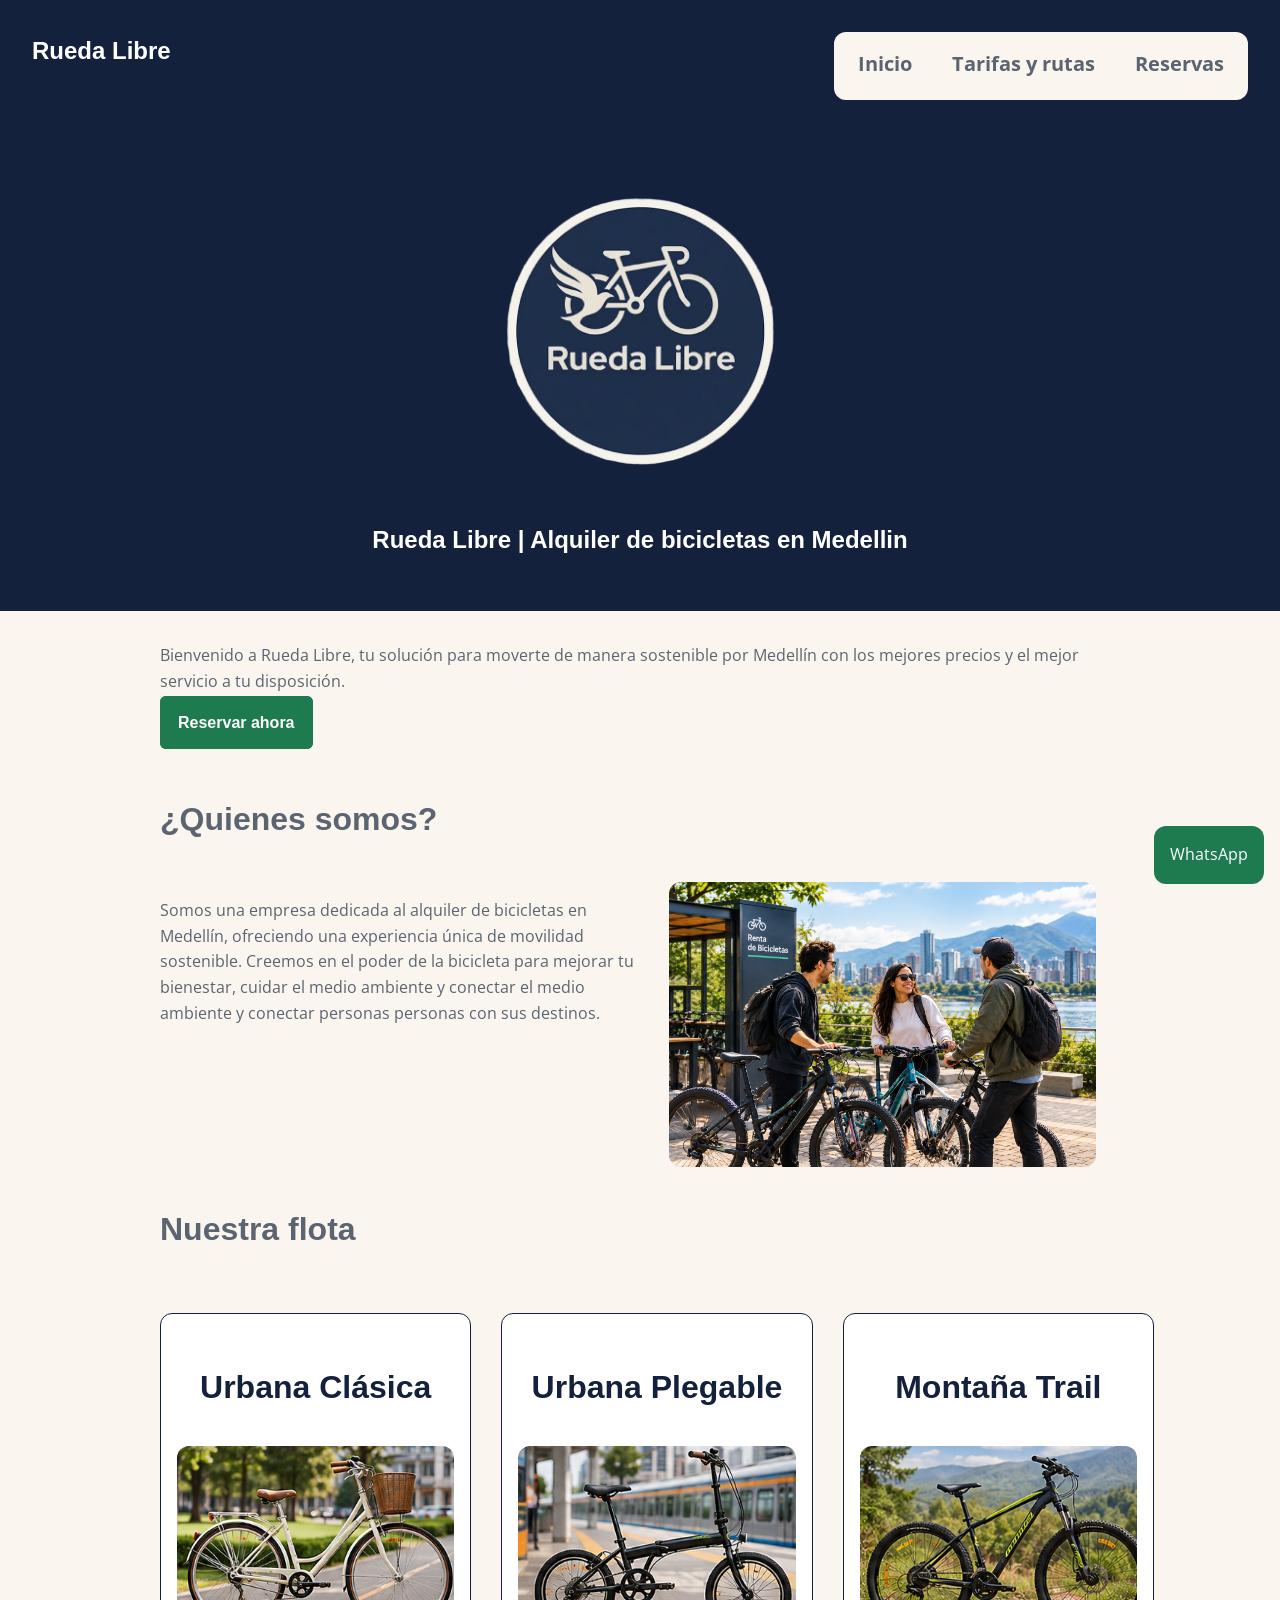
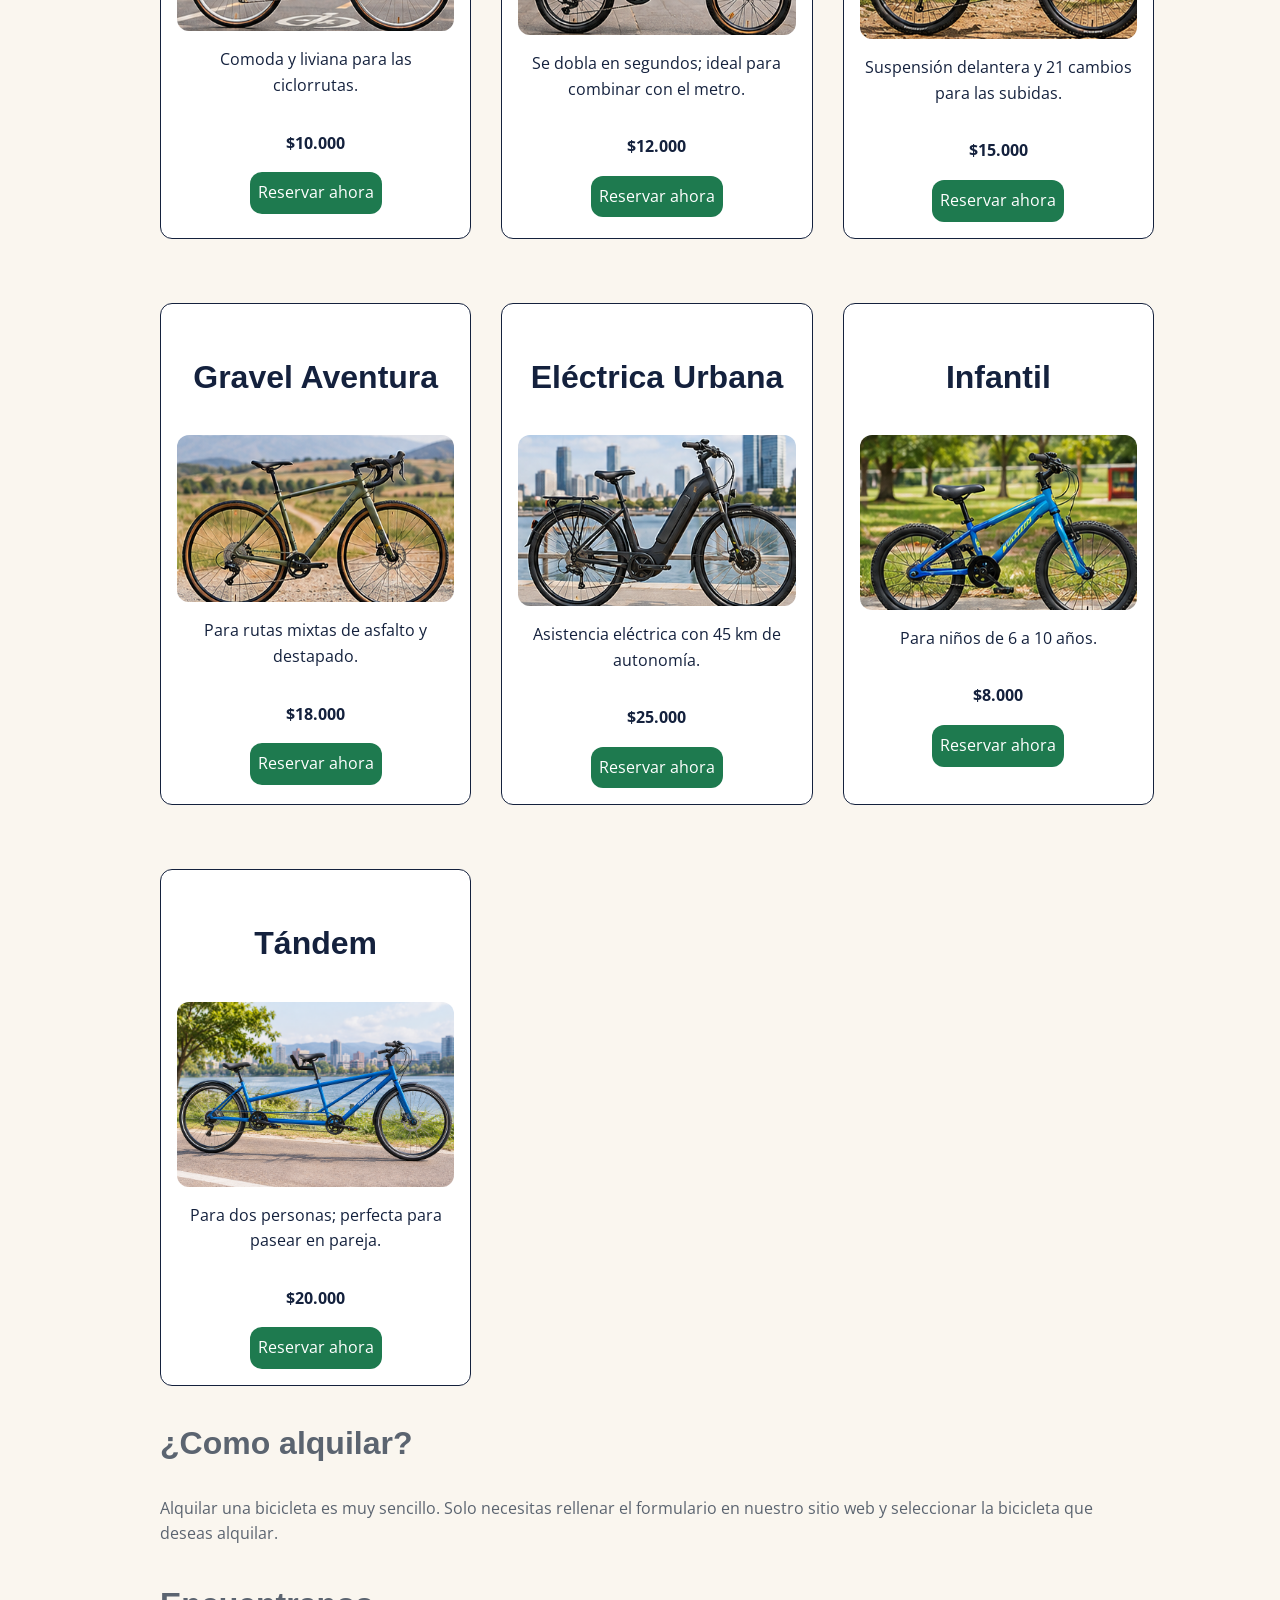
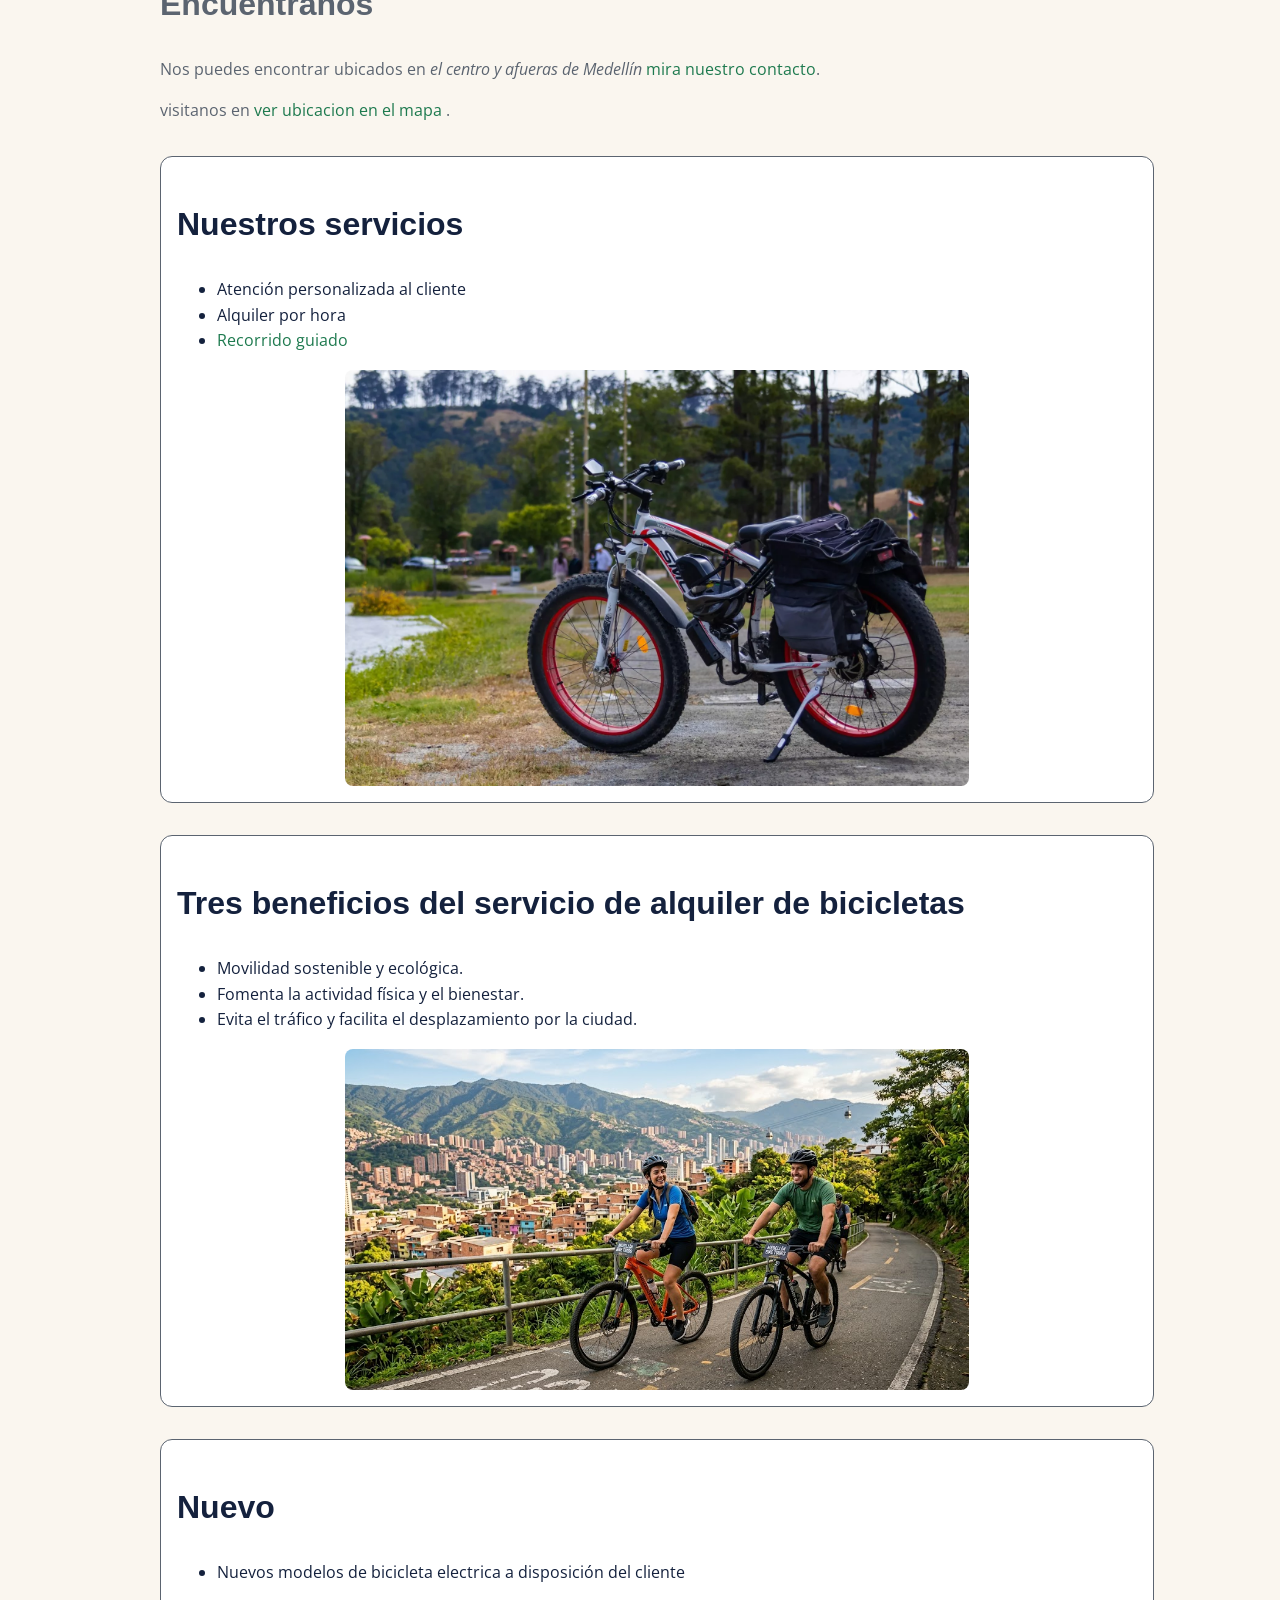
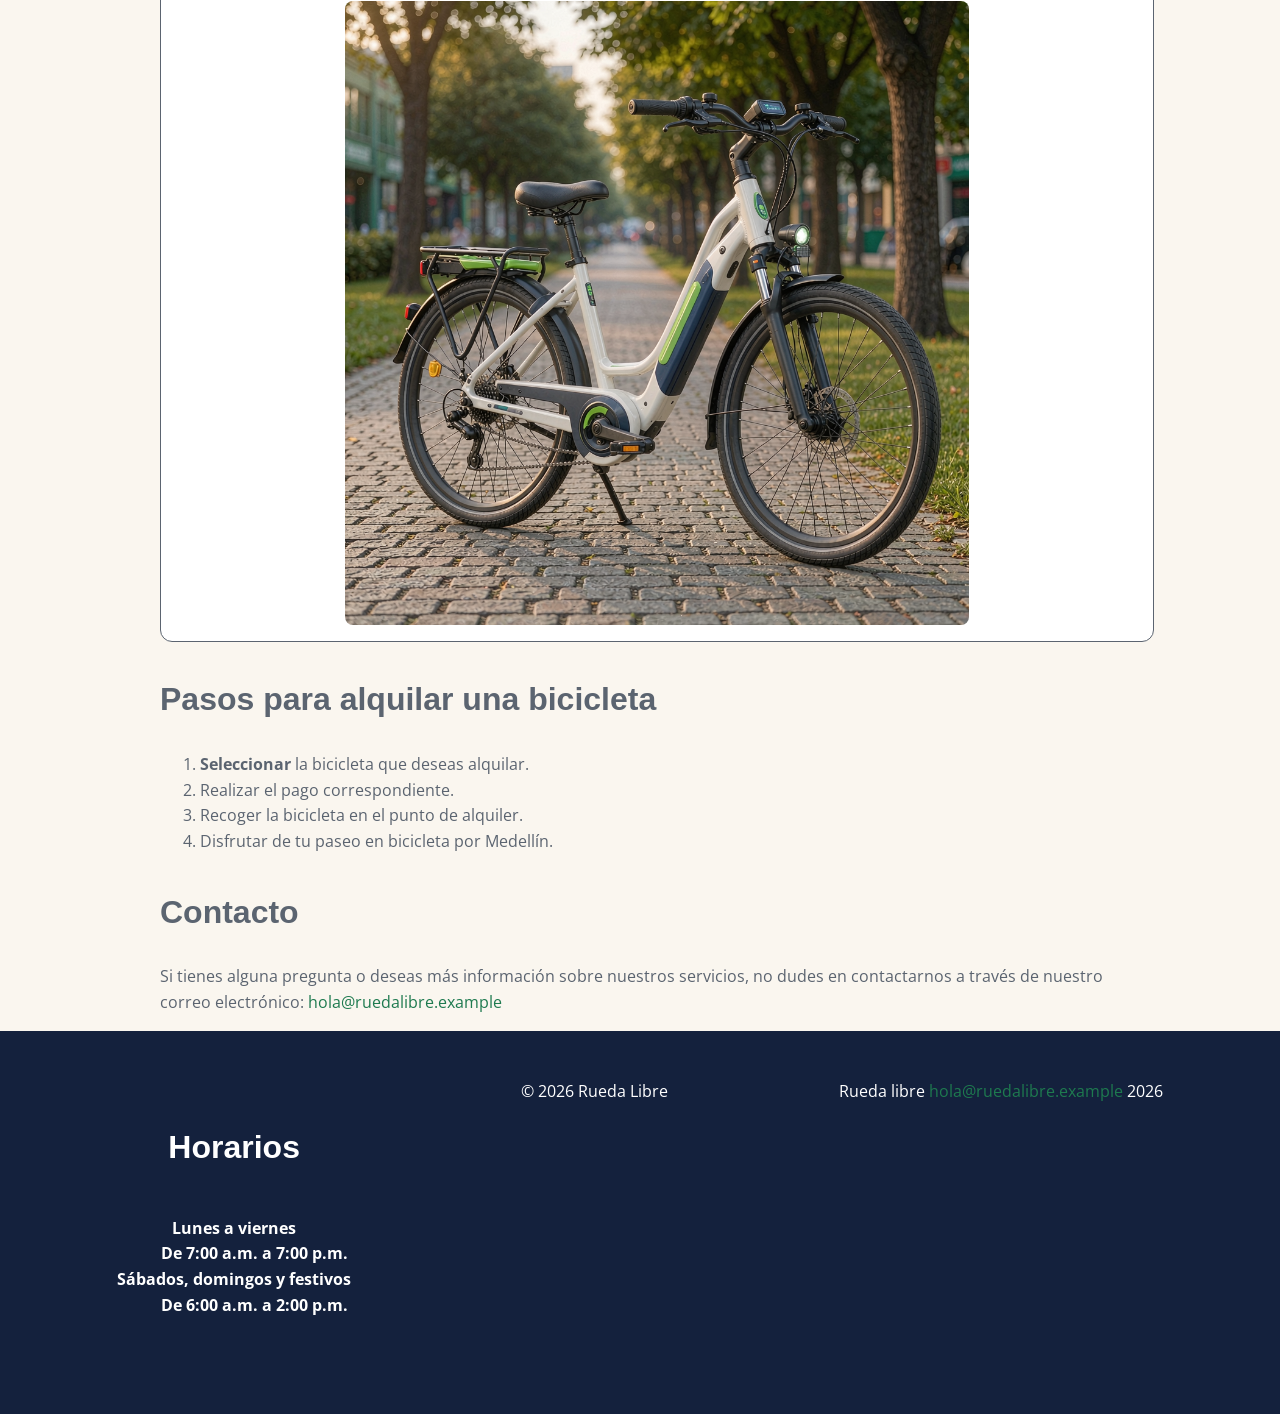
<file: index.html>
<!DOCTYPE html>
<html lang="es"> 
<head>
    <meta charset="UTF-8">
    <meta name="negociorueda" content="width=device-width, initial-scale=1.0">
    <title>Rueda Libre | Alquiler de bicicletas en Medellin</title>
    
    <link rel="preconnect" href="https://fonts.googleapis.com">
    <link rel="preconnect" href="https://fonts.gstatic.com" crossorigin>
    <link href="https://fonts.googleapis.com/css2?family=Montserrat:wght@600;700&family=Open+Sans:wght@400;600&display=swap" rel="stylesheet">
    <link rel="stylesheet" href="./css/styles.css">
    
</head>
<body>

    <header class="portada">
        <section><a class="marca" href="./index.html" aria-labelledby="Rueda Libre, Ir al inicio">Rueda Libre</a></section>
        <nav class="activo" aria-label="Principal">
            <ul id="menu">
                <li><a href="./index.html"><strong>Inicio</strong></a></li>
                <li><a href="./paginas/tarifas.html"><strong>Tarifas y rutas</strong></a></li>
                <li><a href="./paginas/reservas.html"><strong>Reservas</strong></a></li>
            </ul>
        </nav>
    </header>

        
    <main>
        
            <section id="portadaicono" aria-labelledby="titulo-inicio">
                <img src="./img/images.jpg">
                <h1>Rueda Libre | Alquiler de bicicletas en Medellin</h1>
            </section>
            <section class="introduccion" aria-labelledby="introduccion">
                <p>Bienvenido a Rueda Libre, tu solución para moverte de manera sostenible por Medellín con los mejores precios y el mejor servicio a tu disposición.</p>
            <a class="boton-cta" href="./paginas/reservas.html">Reservar ahora</a>
            </section>
            <section class="quienes_somos" aria-labelledby="quienes_somos">
                <h2>¿Quienes somos?</h2> <br>
                <p>Somos una empresa dedicada al alquiler de bicicletas en Medellín, ofreciendo una experiencia única de movilidad sostenible. Creemos en el poder de la bicicleta para mejorar tu bienestar, cuidar el medio ambiente y conectar el medio ambiente y conectar personas personas con sus destinos.</p>
                <img src="./img/quienessomos.png" alt="Personas con bicicletas">
                <h2>Nuestra flota</h2>
            </section>

            <section class="flota" aria-labelledby="Nuestra Flota">

                <article aria-labelledby="Urbana Clásica">
                    <h3>Urbana Clásica</h3>
                    <img src="./img/urbana_clasica.png" alt="Bicicleta urbana clasica">
                    <p>Comoda y liviana para las ciclorrutas.</p>
                    <p><strong>$10.000</strong></p>
                    <a class="boton-flota" href="./paginas/reservas.html">Reservar ahora</a>
                </article>

                <article aria-labelledby="Urbana Plegable">
                    <h3>Urbana Plegable</h3>
                    <img src="./img/urbana_plegable.png" alt="Bicileta urbana plegable">
                    <p>Se dobla en segundos; ideal para combinar con el metro.</p>
                    <p><strong>$12.000</strong></p>
                    <a class="boton-flota" href="./paginas/reservas.html">Reservar ahora</a>
                </article>

                <article aria-labelledby="Montaña Trail">
                    <h3>Montaña Trail</h3>
                    <img src="./img/montana_trail.png" alt="Bicicleta montaña trail">
                    <p>Suspensión delantera y 21 cambios para las subidas.</p>
                    <p><strong>$15.000</strong></p>
                    <a class="boton-flota" href="./paginas/reservas.html">Reservar ahora</a>
                </article>

                <article aria-labelledby="Gravel Aventura<">
                    <h3>Gravel Aventura</h3>
                    <img src="./img/gravel_aventura.png" alt="Bicicleta gravel aventura">
                    <p>Para rutas mixtas de asfalto y destapado.</p>
                    <p><strong>$18.000</strong></p>
                    <a class="boton-flota" href="./paginas/reservas.html">Reservar ahora</a>
                </article>

                <article aria-labelledby="Eléctrica Urbana">
                    <h3>Eléctrica Urbana</h3>
                    <img src="./img/electrica_urbana.png" alt="Bicicleta electrica urbana">
                    <p>Asistencia eléctrica con 45 km de autonomía.</p>
                    <p><strong>$25.000</strong></p>
                    <a class="boton-flota" href="./paginas/reservas.html">Reservar ahora</a>
                </article>

                <article>
                    <h3>Infantil</h3>
                    <img src="./img/infantil.png" alt="Bicicleta infantil">
                    <p>Para niños de 6 a 10 años.</p>
                    <p><strong>$8.000</strong></p>
                    <a class="boton-flota" href="./paginas/reservas.html">Reservar ahora</a>
                </article>
                

                <article>
                    <h3>Tándem</h3>
                    <img src="img/Tandem.png" alt="Bicicleta infantil">
                    <p>Para dos personas; perfecta para pasear en pareja.</p>
                    <p><strong>$20.000</strong></p>
                    <a class="boton-flota" href="./paginas/reservas.html">Reservar ahora</a>
                </article>

            </section>

            <section aria-labelledby="como alquilar">
                <h2>¿Como alquilar?</h2>
                <p>Alquilar una bicicleta es muy sencillo. Solo necesitas rellenar el formulario en nuestro sitio web y seleccionar la bicicleta que deseas alquilar.</p>
            </section>

            <section class="linksmain" aria-labelledby="encuentranos">
                <h2>Encuentranos</h2>
                <p>Nos puedes encontrar ubicados en <em>el centro y afueras de Medellín</em> <a href="#contacto">mira nuestro contacto</a>.</p>
                <p>visitanos en
                <a href="https://www.google.com/maps/search/?api=1&query=Medellin+Colombia
                target="_blank"
                rel="noopener noreferrer">
                ver ubicacion en el mapa </a>.
            </section>
        
            </p>
            <section aria-labelledby="servicios">

                <article class="tarjeta">
                    <h2 id="servicios-atencion">Nuestros servicios</h2>
                    <ul class="linksmain">
                        <li>Atención personalizada al cliente</li>
                        <li>Alquiler por hora</li>   
                        <li><a href="./paginas/tarifas.html">Recorrido guiado</a></li>   
                    </ul>      
                    <img src="./img/img2.png" alt="bicicleta">
                </article>  

                <article class="tarjeta">
                    <h2>Tres beneficios del servicio de alquiler de bicicletas</h2>
                        <ul>
                            <li>Movilidad sostenible y ecológica.</li>
                            <li>Fomenta la actividad física y el bienestar.</li>
                            <li>Evita el tráfico y facilita el desplazamiento por la ciudad.</li>
                        </ul>
                    <img src="./img/img4.webp" alt="bicicletas en ruta">
                </article>

                <article class="tarjeta" >
                    <h2>Nuevo</h2>
                        <ul>
                            <li>Nuevos modelos de bicicleta electrica a disposición del cliente</li>
                        </ul>
                        <img src="./img/bicielec.jpeg" alt="bicicleta electrica">
                        
                </article>
    
            </section>


                <article class="alquilar" aria-labelledby="alquilar">
                    <h2>Pasos para alquilar una bicicleta</h2>
                    <ol>
                        <li><strong>Seleccionar</strong> la bicicleta que deseas alquilar.</li>
                        <li>Realizar el pago correspondiente.</li>
                        <li>Recoger la bicicleta en el punto de alquiler.</li>
                        <li>Disfrutar de tu paseo en bicicleta por Medellín.</li>
                    </ol>
                </article>

            
                <section class="contacto" id="contacto">
                    <h2>Contacto</h2>
                    <p>Si tienes alguna pregunta o deseas más información sobre nuestros servicios, no dudes en contactarnos a través de nuestro correo electrónico: <a href="mailto:hola@ruedalibre.example">hola@ruedalibre.example</a></p>
                </section>

    </main>
    <footer>            
            
                    <dl class="horario">
                        <h4>Horarios</h4>
                        <dt><strong>Lunes a viernes</dt>
                        <dd>De 7:00 a.m. a 7:00 p.m.</dd>
                        <dt>Sábados, domingos y festivos</dt>
                        <dd>De 6:00 a.m. a 2:00 p.m.</strong></dd>
                    </dl>
                <p>© 2026 Rueda Libre</p>
                <p>Rueda libre <a href="mailto:hola@ruedalibre.example">hola@ruedalibre.example</a> 2026</p>
                <a class="boton-whatsapp" href="https://wa.me/573000000000"
                target="_blank" rel="noopener noreferrer"
                aria-label="WhatsApp (se abre en una pestaña nueva)">WhatsApp</a>
           
    </footer>
    
</body>
</html>
</file>
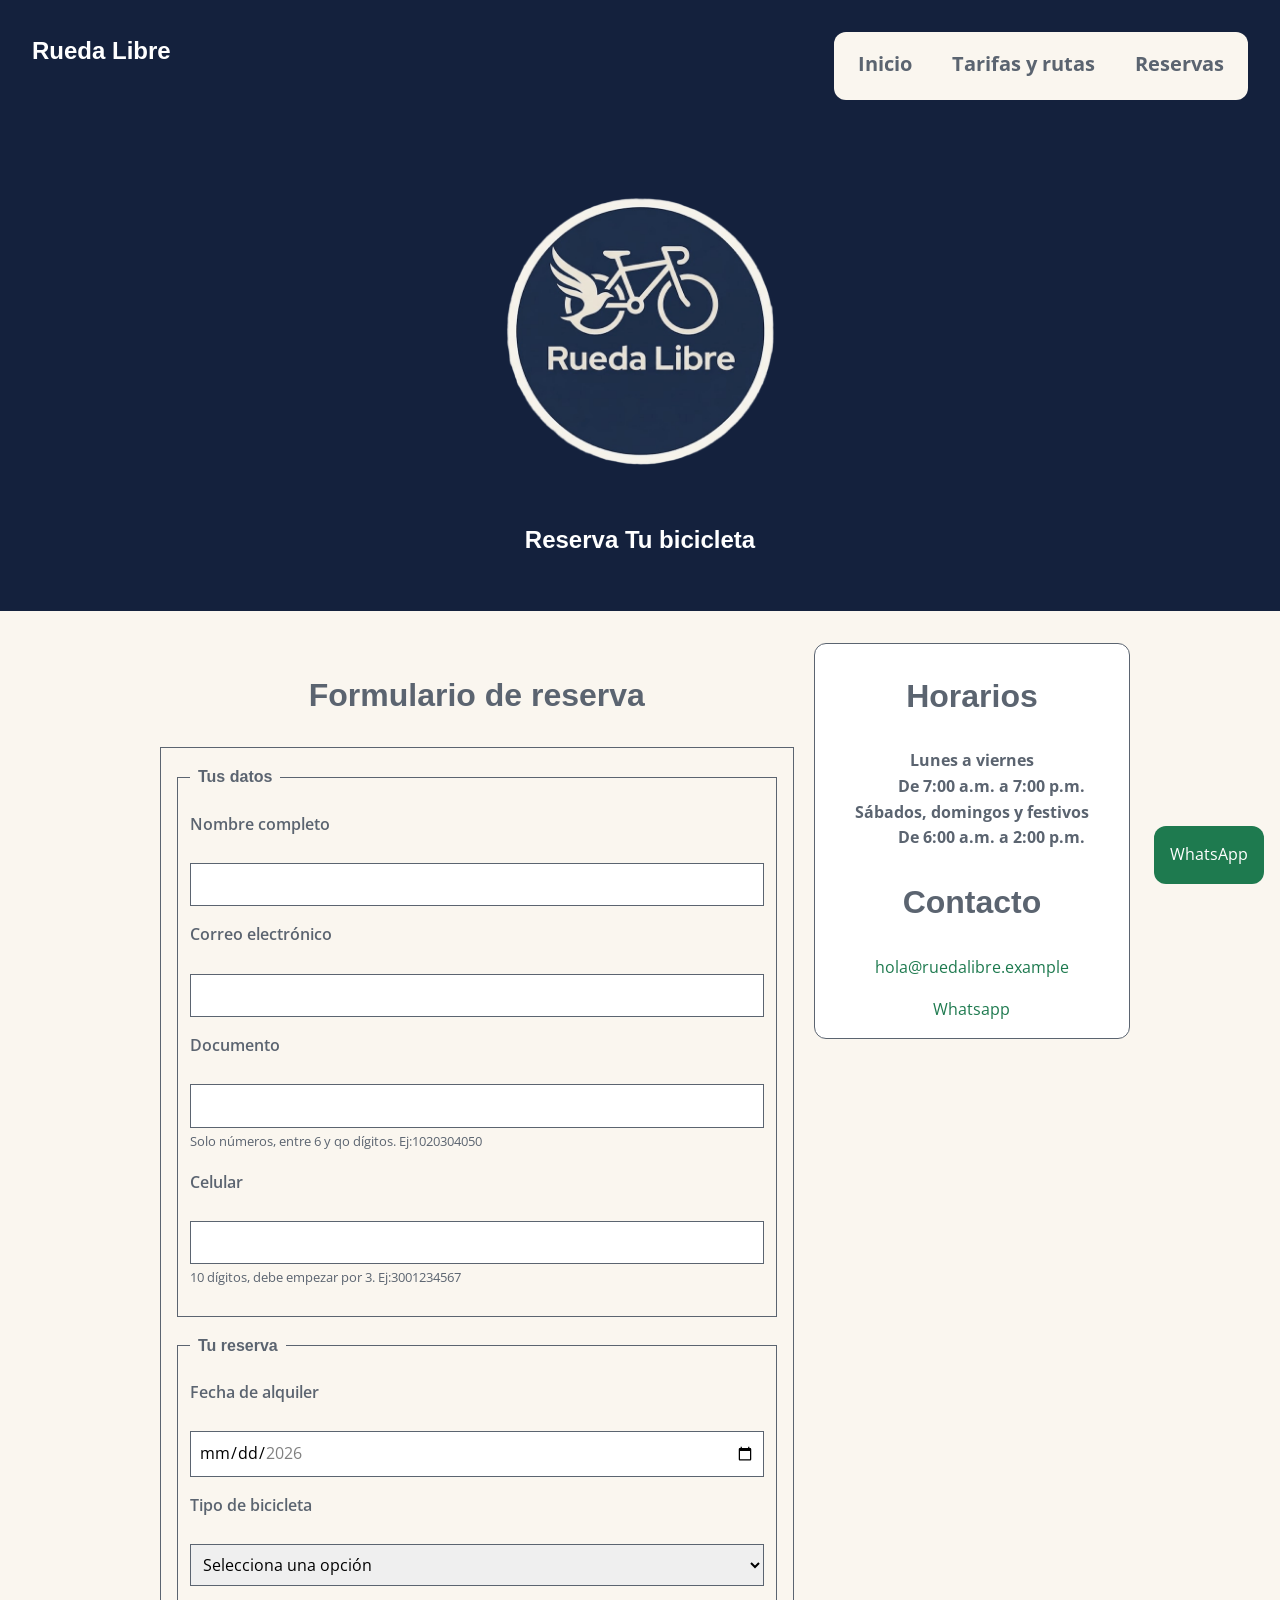
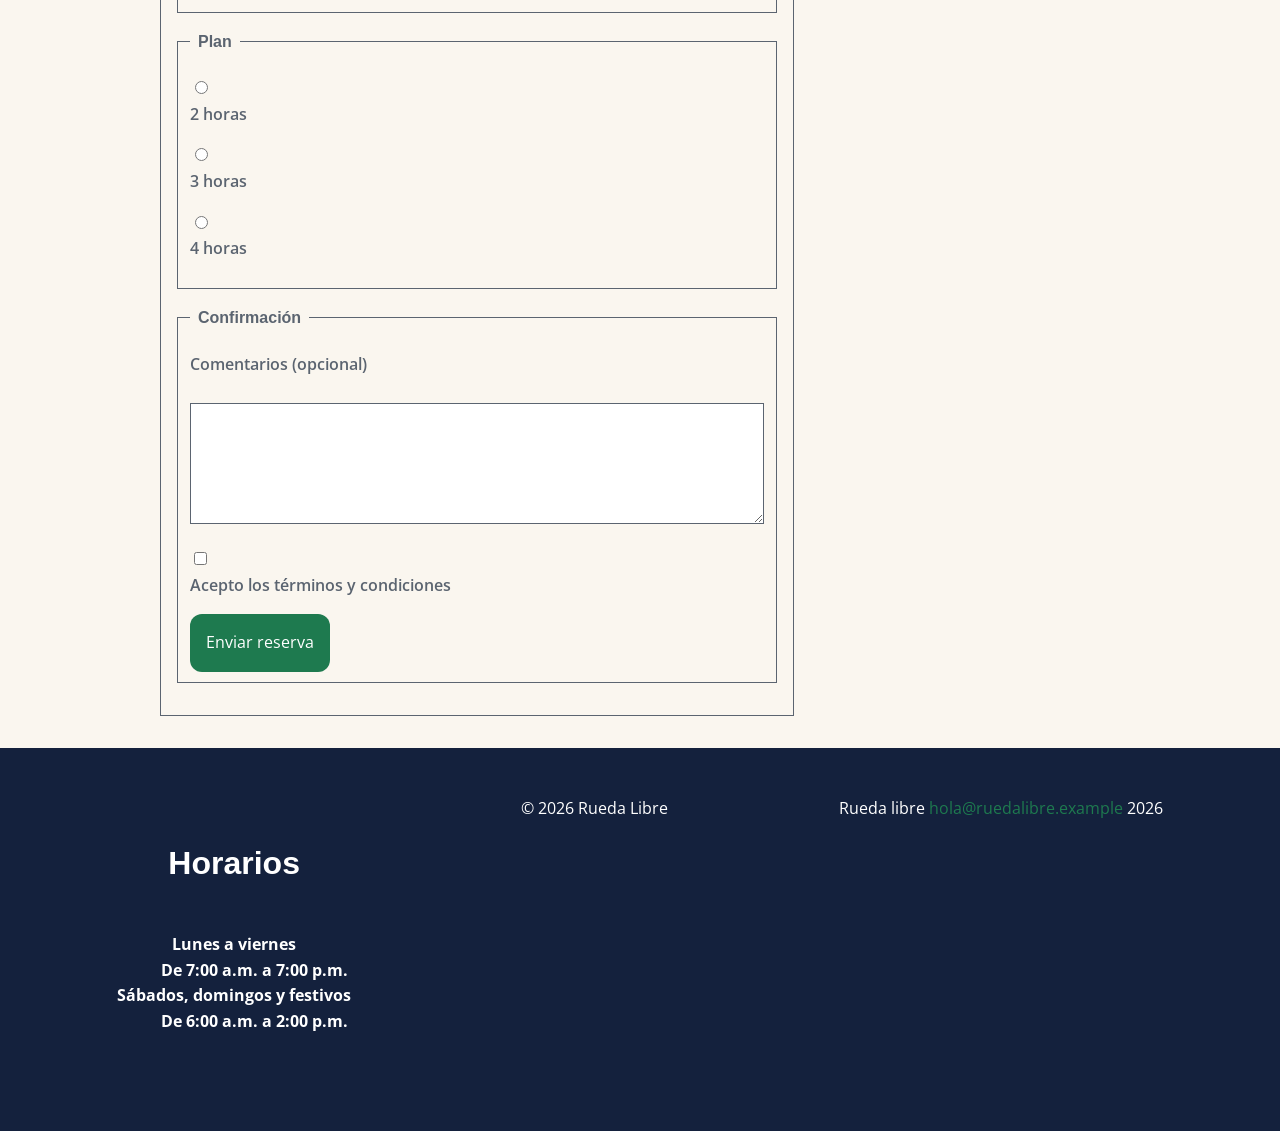
<file: paginas/reservas.html>
<!DOCTYPE html>
<html lang="es">
<head>
    <meta charset="UTF-8">
    <meta name="reserva" content="width=device-width, initial-scale=1.0">
    <title>reserva</title>
    <link rel="preconnect" href="https://fonts.googleapis.com">
    <link rel="preconnect" href="https://fonts.gstatic.com" crossorigin>
    <link href="https://fonts.googleapis.com/css2?family=Montserrat:wght@600;700&family=Open+Sans:wght@400;600&display=swap" rel="stylesheet">
    <link rel="stylesheet" href="../css/styles.css">
</head>

<body>

    <header class="portada">
        <a class="marca" href="../index.html" aria-labelledby="Rueda Libre, Ir al inicio">Rueda Libre</a>

        <nav class="activo" aria-label="Principal">
            <ul id="menu">
                <li><a href="../index.html"><strong>Inicio</strong></a></li>
                <li><a href="../paginas/tarifas.html"><strong>Tarifas y rutas</strong></a></li>
                <li><a href="../paginas/reservas.html"><strong>Reservas</strong></a></li>
            </ul>
        </nav>

    </header>
  
    <main>
        <section id="portadaicono" aria-labelledby="titulo-inicio">
            <img src="../img/images.jpg">
        <h1>Reserva Tu bicicleta</h1>
        </section>

        <section class="reservascolumnas" >

            
            <article aria-labelledby="Formulario de reserva">
                <h2>Formulario de reserva</h2>

                <form action="../paginas/reservas.html" method="post" aria-labelledby="titulo-reserva">
                    <fieldset>
                        <legend>Tus datos</legend>

                        <p>
                            <label for="nombre">Nombre completo</label><br>
                            <input type="text" id="nombre" autocomplete="name" name="nombre" minlength="3" required>
                        </p>

                        <p>
                            <label for="correo">Correo electrónico</label><br>
                            <input type="email" id="correo" name="correo" autocomplete="email" required>
                        </p>

                        <p>
                            <label for="documento">Documento</label><br>
                            <input type="text" id="documento" name="documento" pattern="[0-9]{6,10}" required title="Entre 6 y 10 dígitos, solo números"
                            aria-describedby="ayuda-documento">
                            <br><small id="ayuda-documento">Solo números, entre 6 y qo dígitos. Ej:1020304050</small>
                            
                        </p>

                        <p>
                            <label for="celular">Celular</label><br>
                            <input type="tel" id="celular" name="celular" autocomplete="tel" inputmode="numeric" pattern="3[0-9]{9}" minlength="10" maxlength="10" title="Escriba 10 dígitos, empezando por el número 3" required
                            aria-describedby="ayuda-celular">
                            <br><small id="ayuda-celular">10 dígitos, debe empezar por 3. Ej:3001234567</small> 
                        </p>
                    </fieldset>

                    <fieldset>
                        <legend>Tu reserva</legend>
                        <p>
                            <label for="fechaalquiler">Fecha de alquiler</label><br>
                            <input type="date" id="fechaalquiler" name="fechaalquiler" min="2026-11-01" max="2026-12-31" required>
                        </p>

                        <p>
                            <label for="tipo">Tipo de bicicleta</label><br>
                            <select name="tipo" id="tipo" required>
                                <option value="">Selecciona una opción</option>
                                <option value="urbana">Urbana</option>
                                <option value="montana">Montaña</option>
                                <option value="electrica">Eléctrica</option>
                            </select>
                        </p>
                    </fieldset>

                    <fieldset>
                        <legend>Plan</legend>
                        <p>
                            <input type="radio" name="plan" id="plan-facil" value="2h" required>
                            <label for="plan-facil">2 horas</label>
                        </p>
                        <p>
                            <input type="radio" name="plan" id="plan-medio" value="3h" required>
                            <label for="plan-medio">3 horas</label>
                        </p>
                        <p>
                            <input type="radio" name="plan" id="plan-medio" value="4h" required>
                            <label for="plan-dificil">4 horas</label>
                        </p>
                    </fieldset>

                    <fieldset>
                        <legend>Confirmación</legend>
                        <p>
                            <label for="comentarios">Comentarios (opcional)</label><br>
                            <textarea name="comentarios" id="comentarios" rows="4" maxlength="300"></textarea>
                        </p>

                        <p>
                            <input type="checkbox" id="terminos" name="terminos" required>
                            <label for="terminos">Acepto los términos y condiciones</label>
                        </p>

                        <button type="submit">Enviar reserva</button>
                    </fieldset>
                    
                    
                </form> 
            </article>
            <article>

            <aside class="horarioreservas" aria-labelledby="horario">
                <dl class="horario">
                    <h2>Horarios</h2>
                    <dt><strong>Lunes a viernes</dt>
                    <dd>De 7:00 a.m. a 7:00 p.m.</dd>
                    <dt>Sábados, domingos y festivos</dt>
                    <dd>De 6:00 a.m. a 2:00 p.m.</strong></dd>
                </dl>
                <h2>Contacto</h2>
                <div class="contactodiv">
                    <p><a href="mailto:hola@ruedalibre.example">hola@ruedalibre.example</a></p>
                    <p><a href="https://wa.me/573000000000" target="_blank" rel="noopener noreferrer">Whatsapp</a></p>
                </div>
            </aside>
            </article>

        </section>

    </main>

    

    <footer>            
            <dl class="horario">
                <h4>Horarios</h4>
                <dt><strong>Lunes a viernes</dt>
                <dd>De 7:00 a.m. a 7:00 p.m.</dd>
                <dt>Sábados, domingos y festivos</dt>
                <dd>De 6:00 a.m. a 2:00 p.m.</strong></dd>
            </dl>
        <p>© 2026 Rueda Libre</p>
        <p>Rueda libre <a href="mailto:hola@ruedalibre.example">hola@ruedalibre.example</a> 2026</p>
        <a class="boton-whatsapp" href="https://wa.me/573000000000"
        target="_blank" rel="noopener noreferrer"
        aria-label="WhatsApp (se abre en una pestaña nueva)">WhatsApp</a>
    </footer>

</body>
</html>
</file>
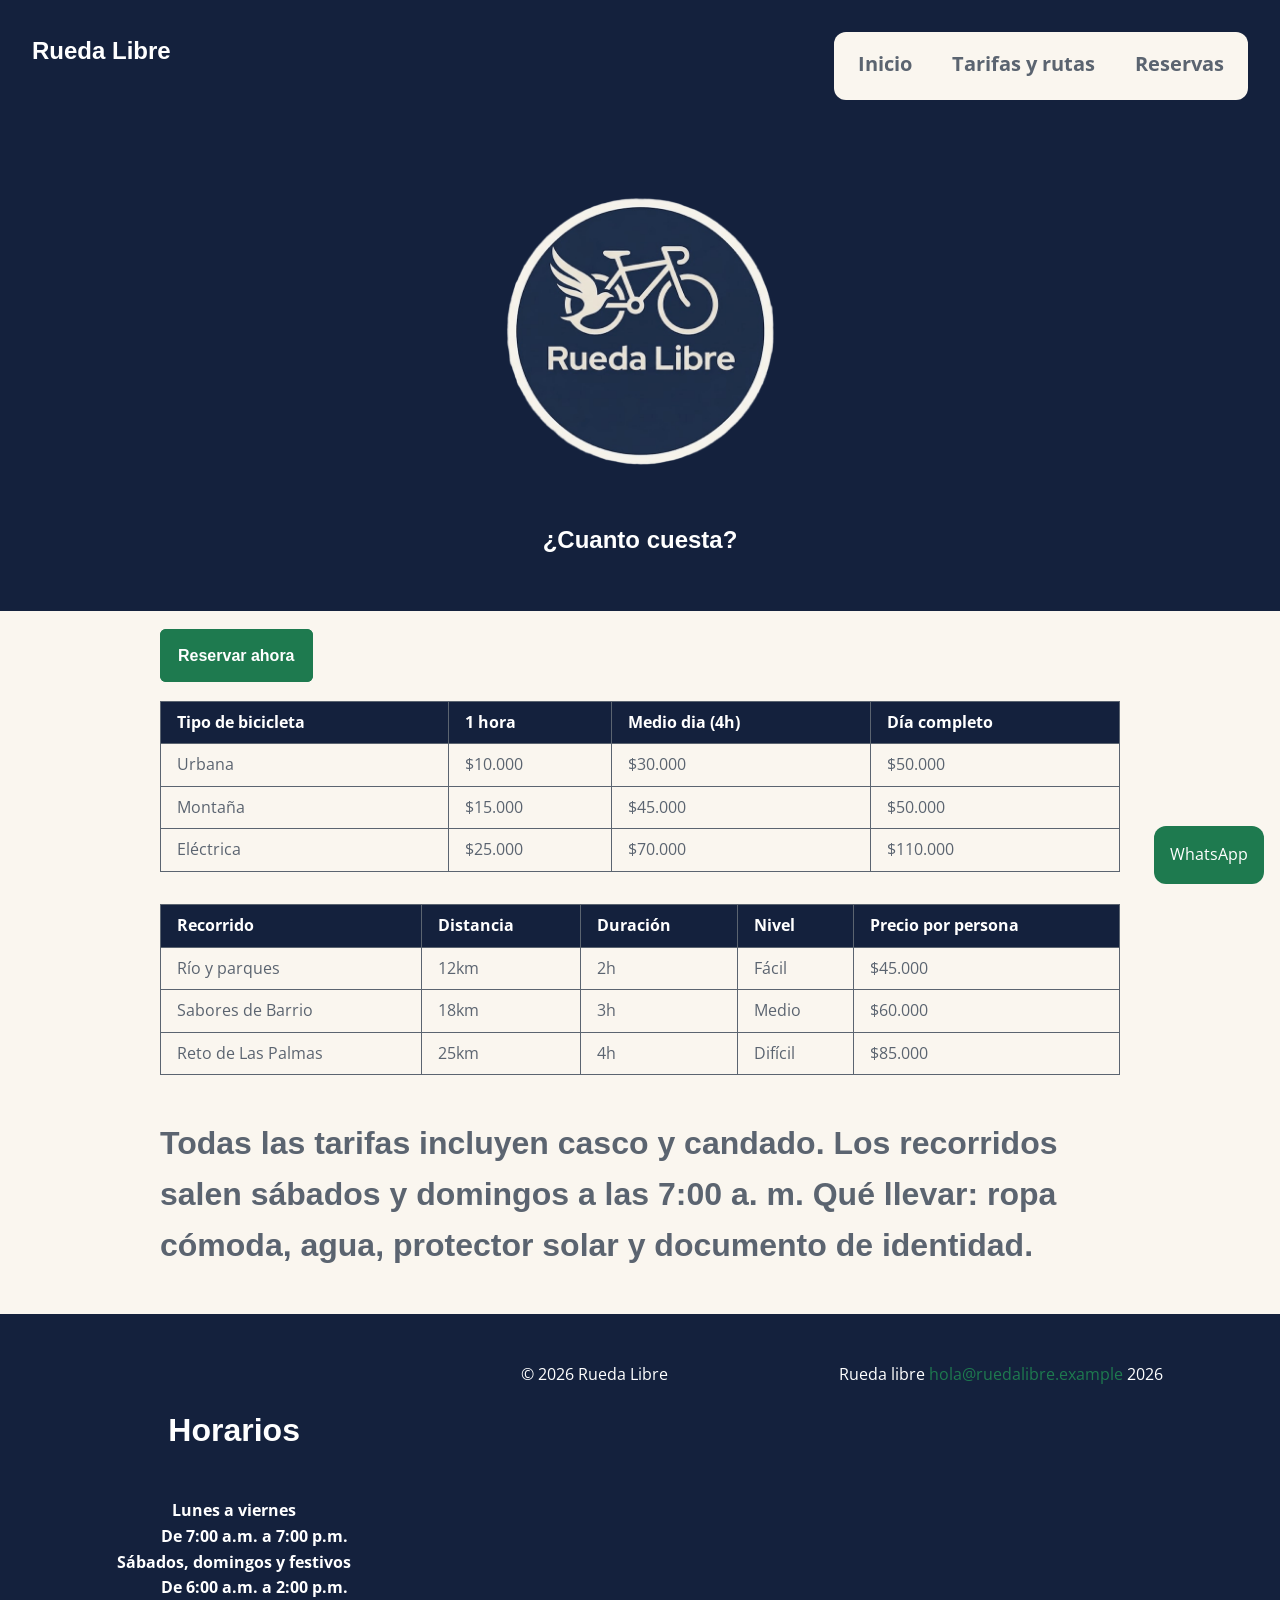
<file: paginas/tarifas.html>
<!DOCTYPE html>
<html lang="es">
<head>
    <meta charset="UTF-8">
    <meta name="tarifas" content="width=device-width, initial-scale=1.0">
    <title>tarifas</title>
    <link rel="preconnect" href="https://fonts.googleapis.com">
    <link rel="preconnect" href="https://fonts.gstatic.com" crossorigin>
    <link href="https://fonts.googleapis.com/css2?family=Montserrat:wght@600;700&family=Open+Sans:wght@400;600&display=swap" rel="stylesheet">
    <link rel="stylesheet" href="../css/styles.css">
</head>

<body>

            <header class="portada">
                <a class="marca" href="../index.html" aria-labelledby="Rueda Libre, Ir al inicio">Rueda Libre</a>

                <nav class="activo" aria-label="Principal">
                    <ul id="menu">
                        <li><a href="../index.html"><strong>Inicio</strong></a></li>
                        <li><a href="../paginas/tarifas.html"><strong>Tarifas y rutas</strong></a></li>
                        <li><a href="../paginas/reservas.html"><strong>Reservas</strong></a></li>
                    </ul>
                </nav>
            </header>

    <main>
            <section id="portadaicono" aria-labelledby="titulo-inicio">
                <img src="../img/images.jpg">
                <h1>¿Cuanto cuesta?</h1>
            </section>
            <section class="introduccion" aria-labelledby="introduccion">
                <a class="boton-cta" href="../paginas/reservas.html">Reservar ahora</a>
            </section>

        <section aria-labelledby="tablasinfo">
            <aside aria-labelledby="tarifas-bicicletas">
                <p></p>
                <table class="tarifabici" >
                    <thead>
                        <tr>
                            <th>Tipo de bicicleta</th>
                            <th>1 hora</th>
                            <th>Medio dia (4h)</th>
                            <th>Día completo</th>
                        </tr>
                    </thead>
                    <tbody>
                        <tr>
                            <td>Urbana</td>
                            <td>$10.000</td>
                            <td>$30.000</td>
                            <td>$50.000</td>
                        </tr>
                        <tr>
                            <td>Montaña</td>
                            <td>$15.000</td>
                            <td>$45.000</td>
                            <td>$50.000</td>
                        </tr>
                        <tr>
                            <td>Eléctrica</td>
                            <td>$25.000</td>
                            <td>$70.000</td>
                            <td>$110.000</td>
                        </tr>
                    </tbody>
                </table>
            </aside>

                <p></p>

            <aside aria-labelledby="tarifas-recorridos">
                <table>
                    <thead>
                        <tr>
                            <th>Recorrido</th>
                            <th>Distancia</th>
                            <th>Duración</th>
                            <th>Nivel</th>
                            <th>Precio por persona</th>
                        </tr>
                    </thead>
                    <tbody>
                        <tr>
                            <td>Río y parques</td>
                            <td>12km</td>
                            <td>2h</td>
                            <td>Fácil</td>
                            <td>$45.000</td>
                        </tr>
                        <tr>
                            <td>Sabores de Barrio</td>
                            <td>18km</td>
                            <td>3h</td>
                            <td>Medio</td>
                            <td>$60.000</td>
                        </tr>
                        <tr>
                            <td>Reto de Las Palmas</td>
                            <td>25km</td>
                            <td>4h</td>
                            <td>Difícil</td>
                            <td>$85.000</td>
                        </tr>
                    </tbody>
                </table>
            </aside>

            <h4>Todas las tarifas incluyen casco y candado. Los recorridos salen sábados y domingos a las 7:00 a. m. Qué llevar: ropa cómoda, agua, protector solar y documento de identidad.</h4>

        </section>
        
    </main>
        
    <footer>            
            <dl class="horario">
                <h4>Horarios</h4>
                <dt><strong>Lunes a viernes</dt>
                <dd>De 7:00 a.m. a 7:00 p.m.</dd>
                <dt>Sábados, domingos y festivos</dt>
                <dd>De 6:00 a.m. a 2:00 p.m.</strong></dd>
            </dl>
        <p>© 2026 Rueda Libre</p>
        <p>Rueda libre <a href="mailto:hola@ruedalibre.example">hola@ruedalibre.example</a> 2026</p>
        <a class="boton-whatsapp" href="https://wa.me/573000000000"
        target="_blank" rel="noopener noreferrer"
        aria-label="WhatsApp (se abre en una pestaña nueva)">WhatsApp</a>
    </footer>
</body>
</html>
</file>
<file: css/styles.css>
:root {
    --color-verde-ruta: #1E7A4F;
    --color-naranja-pedal: #F39A2B;
    --color-azul-noche: 	#14213D;
    --color-crema: 	#FAF6EF;
    --color-gris-asfalto: #5B6470;
    --color-blanco: #ffffff;

    --font-heading: "Monserrat", Arial, sans-serif;
    --font-body: "Open Sans", Arial, sans-serif;

    --spacing-sm: 0.5rem;
    --spacing-md: 1rem;
    --spacing-lg: 2rem;
    --spacing-1x: 3rem;

*,
*::before
*::after {
    box-sizing: border-box;
}
}


body {
    background-color: var(--color-crema);
    color: var(--color-gris-asfalto);
    font-family: var(--font-body);
    line-height: 1.6;
    margin: 0;
}
h1 {
    font-family: var(--font-heading);
    color: var(--color-blanco);
    text-align: center;
}

h2,h3,h4,h5.h6 {
    font-family: var(--font-heading);
    font-size: 2rem;
}

button, input, select, textarea {
    font: inherit;
}

img {
    max-width: 100%;
    height: auto;
}

small {
    color: var(--color-gris-asfalto);
}


footer {
    display: flex;
    flex-direction: column;
    background-color: var(--color-azul-noche);
    color: var(--color-blanco);
    padding: var(--spacing-lg); 
    text-align: center;
}



.correoheader,
footer a, .contacto a {
    color: var(--color-verde-ruta);
}
    

main > section:not(#portadaicono) {
    padding: var(--spacing-1g);
    max-width: 60rem;
    margin: 0 auto;
    margin-top: var(--spacing-lg);
}

.horario {
    text-align: center;
}


.Principal, .secciontarifa, .seccionreservas {
    display: flex;
    list-style: none;
    padding: 0;
    margin: 0;
    gap: 25px;
    font-size: 20px;
}


a {
    text-decoration: none;
    color: var(--color-crema);
}


.imagen-centrada {
    display: flex;
    justify-content: center;
    align-items: center;
}


fieldset {
    margin-bottom: var(--spacing-lg);
    padding: var(--);
    border: 1px solid var(--color-gris-asfalto);
}

legend {
    font-family: var(--font-heading);
    font-weight: 700;
    padding: 0 var(--spacing-sm);
}

input[type="text"],
input[type="email"],
input[type="tel"],
input[type="date"],
input[type="time"],
input[type="number"],
select,
textarea {
    width: 100%;
    max-width: 1000px;
    padding: var(--spacing-sm);
    box-sizing: border-box;
    border: 1px solid var(--color-gris-asfalto);
}


#menu a {
    display: block;
    color: var(--color-gris-asfalto);
    font-size: 1.25rem;
    text-decoration: none;
    padding: var(--spacing-sm) var(--spacing-md);
    border-bottom: 4px solid transparent;
}

#menu .activo { 
    color: var(--color-verde-ruta); font-weight: 600;
    border-bottom-color: var(--color-verde-ruta);
 }


#menu {
    display: flex;
    flex-wrap: wrap;
    gap: var(--spacing-sm);
    list-style: none;
    margin: 0;
    padding: var(--spacing-sm);
    background-color:  var(--color-crema);
    border-radius: 0.75rem;
}

#menu a:hover{
    background-color: var(--color-naranja-pedal);
    color: var(--color-azul-noche);
    border-radius: 0.75rem;
}

#menu a:focus {
    outline: 3px solid var(--color-azul-noche);
    outline-offset: 2px;
    border-radius: 0.75rem;
}

.boton-cta {
    background-color: var(--color-verde-ruta);
    color: var(--color-blanco);
    font-family: var(--font-heading);
    font-weight: 700;
    margin-top: 10px;
    text-decoration: none;
    padding: var(--spacing-md);
    border: 2px solid var(--color-verde-ruta);
    border-radius: 0.375rem;
}

.boton-cta:hover {
    background-color: var(--color-azul-noche);
    border-color: var(--color-azul-noche);
    color: var(--color-blanco);
}

.boton-cta:focus {
    background-color: var(--color-azul-noche);
    border-color: var(--color-azul-noche);
    color: var(--color-blanco);
    outline: 3px solid var(--color-azul-noche);
    outline-offset: 3px; 
}

.boton-cta:active {
    background-color: var(--color-naranja-pedal);
    border-color: var(--color-azul-noche);
    color: var(--color-azul-noche);
}

input:focus,
select:focus,
textarea:focus
button:focus {
    outline: 3px solid var(--color-azul-noche);
    outline-offset: 2px;
    border-color: var(--color-azul-noche);
}

.linksmain a{
    color: var(--color-verde-ruta);
}

header {
        background-color: var(--color-azul-noche);
    color: var(--color-blanco);
    padding: var(--spacing-lg); 
    display: flex;
    grid-template-columns: 1fr;
    max-width: 100%;
    flex-direction: column;
    text-align: center;
    flex-wrap: wrap;
    gap: var(--spacing-md);
}


.marca {
    color: var(--color-blanco);
    font-family: var(--font-heading);
    font-size: 1.5rem;
    font-weight: 700;
    text-decoration: none;
}

.marca:hover {
    text-decoration: underline;
}

#portadaicono {
    min-height: 40vh;
    background-color: var(--color-azul-noche);  
    color: var(--color-azul-noche);
    padding: var(--spacing-lg);
}

#portadaicono img {
    display: block;
    width: 500px;
    margin: auto;
} 

.tarjeta {
    width: 85%;
    background-color: var(--color-blanco);
    color: var(--color-azul-noche);
    border: 1px solid var(--color-gris-asfalto);
    border-radius: 0.75rem;
    padding: var(--spacing-md);
    margin-bottom: var(--spacing-lg);
    margin: 0 auto;
    margin-bottom: var(--spacing-md);
}

.tarjeta img {
    display: block;
    width: 60%;
    height: auto;
    border-radius: 0.5rem;
    margin-bottom: var(--spacing-md);
    margin: 0 auto;
}

table {
    border-collapse: collapse;
    width: 100%;
    margin-bottom: var(--spacing-lg);
    font-size: 0.8rem;
}


caption {
    text-align: left;
    font-weight: 700;
    padding: var(--spacing-sm) 0;
}
th, td {
    border: 1px solid var(--color-gris-asfalto);
    padding: var(--spacing-sm) var(--spacing-md);
    text-align: left;
}

thead {
    color: var(--color-blanco);
    background-color: var(--color-azul-noche);
    border: 1px solid var(--color-gris-asfalto);
    padding: var(--spacing-sm) var(--spacing-md);
    text-align: left;
}

form {
    margin: 0 0 var(--spacing-lg);
    padding: var(--spacing-md);
    border: 1px solid var(--color-gris-asfalto);
}

fieldset {
    margin: 0 0 var(--spacing-md);
}

label {
    display: block;
    margin-bottom: var(--spacing-md);
    font-weight: 600;
}

input[type="text"],
input[type="tel"],
input[type="date"],
input[type="time"],
input[type="email"],
input[type="number"],
select,
textarea {
    width: 100%;
    padding: var(--spacing-sm);
    border: 1px solid var(--color-gris-asfalto);
}

button[type="submit"] {
    background-color: var(--color-verde-ruta);
    border: none;
    border-radius: 0.375;
    padding: var(--spacing-md);
    font-size: 700;
    cursor: pointer;
}

.boton-whatsapp {
    position: fixed;
    right: var(--spacing-md);
    bottom: var(--spacing-md);
    z-index: var(--spacing-md);
    background-color: var(--color-verde-ruta);
    border: none;
    border-radius: 0.375;
    padding: var(--spacing-md);
    font-size: 700;
    cursor: pointer;
    color: var(--color-blanco);
    border-radius: 0.75rem;
}

footer {padding-bottom: 5rem;}

.alquilar {
    max-width: 60rem;
    margin: 0 auto;
}

.introduccion {
    margin: 0 auto;
}




.flota {
    display: grid;
    grid-template-columns:minmax(1fr,1fr);
    gap: 4rem;
    
    
}

.flota img {
    border-radius: 0.75rem;
    width: 100%;
    max-width: 300px;     /* ...pero NUNCA medirá más de 300px (ajusta este número a tu gusto) */       /* Mantiene la proporción para que no se vea aplastada */
    display: flex;
    
}

.flota article {
    padding: var(--spacing-md);
    display: flex;
    flex-direction: column;
    align-items: center;
    text-align: center;
    width: 100%;
    border: 1px solid;
    border-radius: 0.75rem;
    background-color: var(--color-blanco);
    color: #14213D;
    
    
}


.boton-flota {
    color: var(--color-blanco);
    background-color: var(--color-verde-ruta);
    border-radius: 0.75rem;
    padding: var(--spacing-sm);
}

.quienes_somos {
    display: grid;
    grid-template-columns: 1fr;
    gap: 10px;
}

.quienes_somos img {
    border-radius: 0.75rem;
    width: 70%;
    margin: auto;
}

.reservascolumnas {
    flex-direction: column;
}

.reservascolumnas a {
    color: var(--color-verde-ruta);
}

.reservascolumnas label {
    margin-bottom: 0;
}

.reservascolumnas h2 {
    text-align: center;
}

.contactodiv {
    text-align: center;
}

button[type="submit"]{
    color: var(--color-blanco);
    border-radius: 0.75rem;
}

.horarioreservas{
    border: 1px solid;
    background-color: var(--color-blanco);
    border-radius: 0.75rem;
    box-sizing: border-box;
    max-width: 400px;
    margin: auto;
    margin-bottom: var(--spacing-lg);
}

@media (min-width:768px) {

.horarioreservas {
    box-sizing: border-box;
    max-width: 400px;
    margin: auto;
    margin-bottom: var(--spacing-md);
}
.flota {
    grid-template-columns: repeat(2,minmax(0,1fr));
    width: 90%;
}

}

@media (min-width: 1200px) {
.reservascolumnas {
    grid-template-columns: repeat(1fr);
}


.quienes_somos img {
    border-radius: 0.75rem;
    width: 90%;
    margin: auto;
}


.flota {
    grid-template-columns: repeat(3,minmax(0,1fr));
    width: 100%;
}

.flota article {
    margin: 0 auto;
}

.flota img {
    width: 100%;
}

.quienes_somos{
    grid-template-columns: repeat(2, minmax(200px, 1fr));
}


header{
    flex-direction: row;
justify-content: space-between;
}

footer {
    flex-direction: row;
    justify-content: space-around;
}

.reservascolumnas{
display: grid;
    grid-template-columns: 66% 33%;
    gap: 20px;
}

table {
    font-size: 1rem;
}

.tarjeta {
    width: 100%;
    background-color: var(--color-blanco);
    color: var(--color-azul-noche);
    border: 1px solid var(--color-gris-asfalto);
    border-radius: 0.75rem;
    margin: 0 auto;
    margin-bottom: var(--spacing-lg);
}

.tarjeta img {
    display: block;
    width: 65%;
    height: 0 auto;
    border-radius: 0.5rem;
    margin-bottom: var(--spacing-md);
    margin: 0 auto;
}


}
</file>
